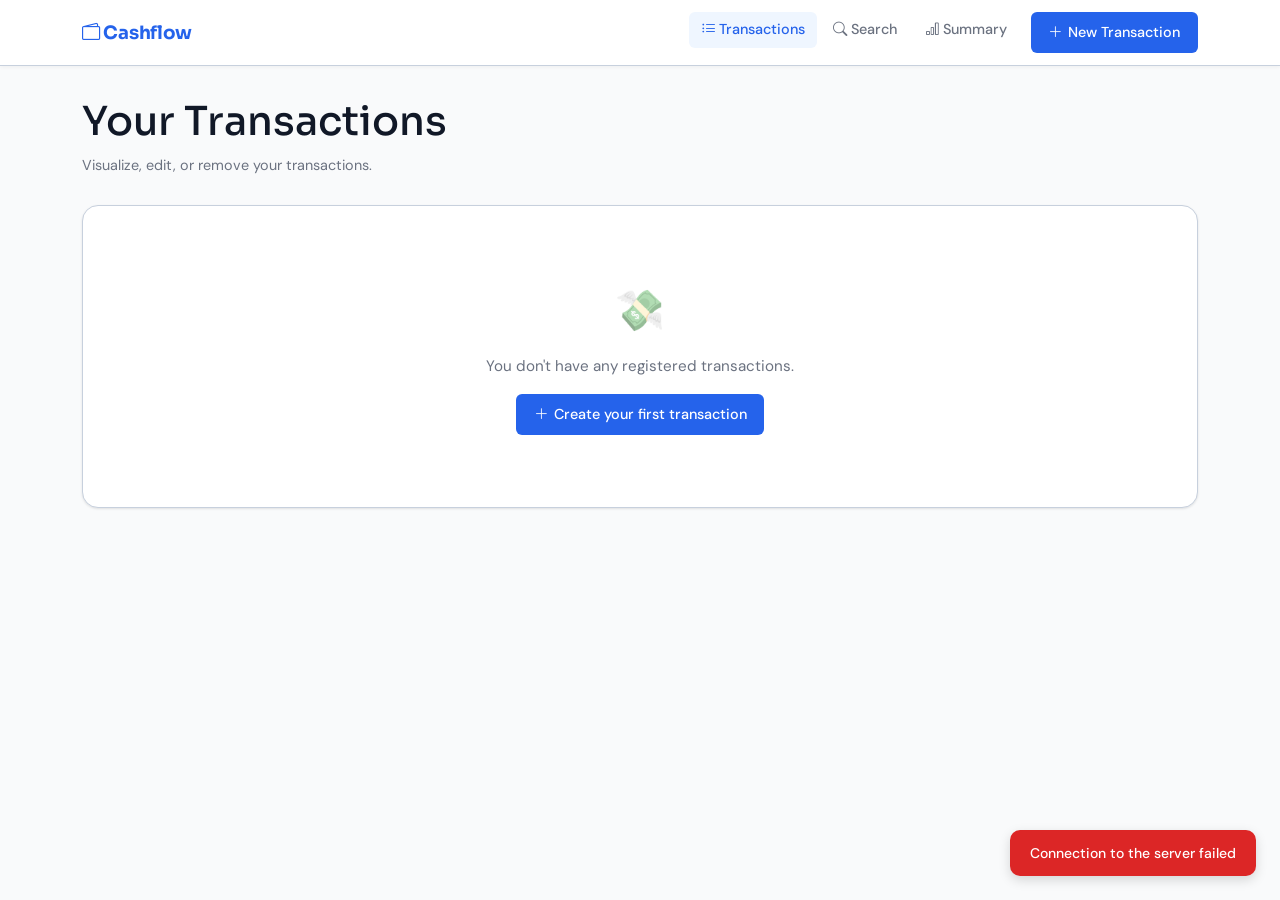
<file: index.html>
<!DOCTYPE html>
<html>
    <head>
        <meta charset="UTF-8">
        <meta name="viewport" content="width=device-width, initial-scale=1.0">
        <title>Transactions - Cashflow</title>

        <!-- Bootstrap 5: grid, modal, base components -->
        <link rel="stylesheet" href="https://cdn.jsdelivr.net/npm/bootstrap@5.3.0/dist/css/bootstrap.min.css">
        
        <!-- Bootstrap Icons: SVG icons -->
         <link rel="stylesheet" href="https://cdn.jsdelivr.net/npm/bootstrap-icons@1.11.0/font/bootstrap-icons.css">
           
         <link rel="stylesheet" href="css/style.css">
    </head>
    <body>   

        <!-- Expands into a normal navbar at large screens -->
        <nav class="navbar navbar-expand-lg">
            <div class="container">
                <a href="index.html" class="navbar-brand">
                    <i class="bi bi-wallet2"></i> Cashflow
                </a>

                <!-- Hamburger button -->
                <button class="navbar-toggler" type="button" data-bs-toggle="collapse" data-bs-target="#navbarMenu">
                    <span class="navbar-toggler-icon"></span>
                </button>

                <div class="collapse navbar-collapse" id="navbarMenu">
                    <ul class="navbar-nav ms-auto gap-1">
                        <li class="nav-item">
                            <a href="index.html" class="nav-link active">
                                <i class="bi bi-list-ul"></i> Transactions
                            </a>
                        </li>
                        <li>
                            <a href="search.html" class="nav-link">
                                <i class="bi-search"></i> Search
                            </a>
                        </li>
                        <li class="nav-item">
                            <a href="summary.html" class="nav-link">
                                <i class="bi bi-bar-chart"></i> Summary
                            </a>
                        </li>
                        <li class="nav-item">
                            <a href="create.html" class="btn-primary-cf ms-2">
                                <i class="bi bi-plus-lg"></i>New Transaction
                            </a>
                        </li>
                    </ul>
                </div>
            </div>
        </nav>

        <main class="container mt-page">
            
            <div class="page-header d-flex justify-content-between align-items-start">
                <div>
                    <h1>Your Transactions</h1>
                    <p>Visualize, edit, or remove your transactions.</p>
                </div>
            </div>

            
            <div class="cf-card">

                <!-- Loading state: visible while fetch is running -->
                <div id="loading-state" class="text-center py-4">
                    <div class="cf-spinner"></div>
                    <p class="text-muted-cf mt-2" style="font-size:0.85rem;">Loading Transactions...</p>
                </div>

                <!-- Shown when there is no registered transactions -->
                <div id="empty-state" class="empty-state d-none">
                    <div class="icon">💸</div>
                    <p>You don't have any registered transactions.</p>
                    <a href="create.html" class="btn-primary-cf">
                        <i class="bi bi-plus-lg"></i> Create your first transaction
                    </a>
                </div>

                <!-- Only visible where there is data -->
                 <div id="table-wrapper" class="d-none">

                    <div style="overflow-x: auto;">
                        <table class="cf-table">
                            <thead>
                                <tr>
                                    <th>ID</th>
                                    <th>Description</th>
                                    <th>Value</th>
                                    <th>Date</th>
                                    <th>Type</th>
                                    <th>Category</th>
                                    <th>Actions</th>
                                </tr>
                            </thead>

                            <!-- This is where the JS is going to insert table rows -->
                            <tbody id="transactions-tbody">
                            </tbody>
                        </table>
                    </div>
                 </div>
            </div>
        </main>

        <!-- Visualizing the description -->

        <div class="modal fade" id="descriptionModal" tabindex="-1" aria-labelledby="descriptionModalLabel" aria-hidden="true">
            <div class="modal-dialog modal-dialog-centered">
                <div class="modal-content" style="border-radius: var(--radius-lg); border: 1px solid var(--color-border);">
                    <div class="modal-header" style="border-bottom: 1px solid var(--color-border);">
                        <h5 class="modal-title" id="descriptionModalLabel" style="font-family: var(--font-heading); font-size: 1rem;">
                    Transaction's Description
                        </h5>
                        <button type="button" class="btn-close" data-bs-dismiss="modal" aria-label="Close"></button>
                    </div>
                    <div class="modal-body">
                        <p id="modal-description-text" style="margin: 0; line-height: 1.7; color: var(--color-text);"></p>
                    </div>
                    <div class="modal-footer" style="border-top: 1px solid var(--color-border);">
                        <button type="button" class="btn-secondary-cf" data-bs-dismiss="modal">Close</button>
                    </div>
                </div>
            </div>
        </div>

        <!-- Confirm delete action -->
        <div class="modal fade" id="deleteModal" tabIndex="-1" arialabelledby="deleteModalLabel" aria-hidden="true">
            <div class="modal-dialog modal-dialog-centered modal-sm">
                <div class="modal-content" style="border-radius: var(--radius-lg); border: 1px solid var(--color-border);">
                    <div class="modal-header" style="border-bottom: 1px solid var(--color-border);">
                        <h5 class="modal-title" id="deleteModalLabel" style="font-family: var(--font-heading); font-size: 1rem;">
                            Confirm Deletion
                        </h5>
                        <button type="button" class="btn-close" data-bs-dismiss="modal" aria-label="Fechar"></button>
                    </div>
                    <div class="modal-body">
                        <p style="margin: 0; font-size: 0.9rem; color: var(--color-text-muted);">
                            Are you sure you want to remove this transaction? This action cannot be undone.
                        </p>
                    </div>
                    <div class="modal-footer" style="border-top: 1px solid var(--color-border); gap: 0.5rem;">
                        <button type="button" class="btn-secondary-cf" data-bs-dismiss="modal">Cancel</button>
                        
                        <button type="button" class="btn-primary-cf" id="confirm-delete-btn"
                                style="background-color: var(--color-expense);">
                            <i class="bi bi-trash"></i> Delete
                        </button>
                    </div>
                </div>
            </div>
        </div>

        <!--- Bootstrap JS (necessary for modals, navbar collapse, etc.) -->
        <script src="https://cdn.jsdelivr.net/npm/bootstrap@5.3.0/dist/js/bootstrap.bundle.min.js"></script>

        <!-- Loads the API layer bofore index.js -->
        <script src="js/api.js"></script>

        <script src="js/index.js"></script>

    </body>
</html>
</file>
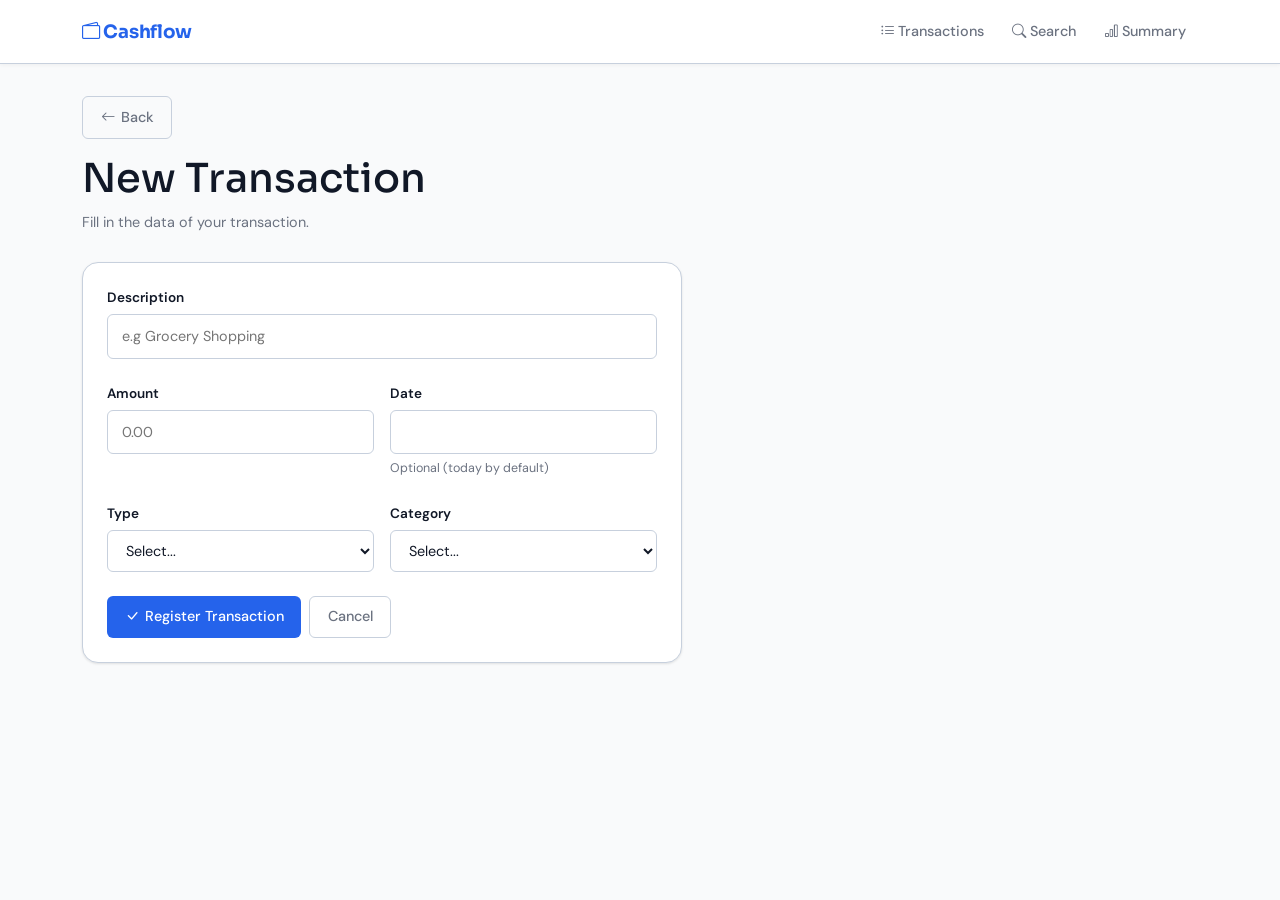
<file: create.html>
<!DOCTYPE html>
<html>
    <head>
        <meta charset="UTF-8">
        <meta name="viewport" content="width=device-width, initial-scale=1.0">
        <title>New Transaction - Cashflow</title>
        <link rel="stylesheet" href="https://cdn.jsdelivr.net/npm/bootstrap@5.3.0/dist/css/bootstrap.min.css">
        <link rel="stylesheet" href="https://cdn.jsdelivr.net/npm/bootstrap-icons@1.11.0/font/bootstrap-icons.css">
        <link rel="stylesheet" href="css/style.css">
    </head>
    <body>
        <nav class="navbar navbar-expand-lg">
            <div class="container">
                <a href="index.html" class="navbar-brand">
                    <i class="bi bi-wallet2"></i> Cashflow
                </a>
                <button class="navbar-toggler" type="button" data-bs-toggle="collapse" data-bs-target="#navbarMenu">
                    <span class="navbar-toggler-icon"></span>
                </button>
                <div class="collapse navbar-collapse" id="navbarMenu">
                    <ul class="navbar-nav ms-auto gap-1">
                        <li class="nav-item">
                            <a href="index.html" class="nav-link">
                                <i class="bi bi-list-ul"></i> Transactions
                            </a>
                        </li>
                        <li class="nav-item">
                            <a href="search.html" class="nav-link">
                                <i class="bi bi-search"></i> Search
                            </a>
                        </li>
                        <li class="nav-item">
                            <a href="summary.html" class="nav-link">
                                <i class="bi bi-bar-chart"></i> Summary
                            </a>
                        </li>
                    </ul>
                </div>
            </div>
        </nav>
        
        <main class="container mt-page">
            <div class="page-header">
                <a href="index.html" class="btn-secondary-cf mb-3" style="width: fit-content;">
                    <i class="bi bi-arrow-left"></i> Back 
                </a>
                <h1>New Transaction</h1>
                <p>Fill in the data of your transaction.</p>
            </div>
            
            <!-- Card Form -->
            <div class="cf-card" style="max-width: 600px;">
                <!-- The submit is intercepted by JS to avoid page reload -->
                <form id="create-form" novalidate>
                    <div class="mb-4">
                        <label for="description" class="cf-label">Description</label>
                        <input 
                        type="text"
                        id="description"
                        class="cf-input"
                        placeholder="e.g Grocery Shopping"
                        maxlength="255"
                        >
                        <span class="cf-error" id="error-description">The description can not be empty</span>
                    </div>
                    <!-- Grid with two inputs side by side -->
                     <div class="row g-3 mb-4">
                        <div class="col-sm-6">
                            <label for="amount" class="cf-label">Amount</label>
                            <input 
                            type="number"
                            id="amount"
                            class="cf-input"
                            placeholder="0.00"
                            min="0"
                            step="0.01"
                            >
                            <span class="cf-error" id="error-amount">Fill in a positive value</span>
                        </div>
                        <div class="col-sm-6">
                            <label for="date" class="cf-label">Date</label>
                            <input 
                            type="text"
                            id="date"
                            class="cf-input"
                            onfocus="(this.type='date')"
                            onblur="if(!this.value)this.type='text'"
                            >
                            <span style="font-size: 0.78rem; color: var(--color-text-muted); margin-top: 0.3rem; display: block;">
                                Optional (today by default)
                            </span>
                        </div>
                     </div>
                     <!-- Type and Category -->
                     <div class="row g-3 mb-4">
                        <div class="col-sm-6">
                            <label for="type" class="cf-label">Type</label>
                            <select id="type" class="cf-select">
                                <option value="" disabled selected hidden>Select...</option>
                                <option value="INCOME">Income</option>
                                <option value="EXPENSE">Expense</option>
                            </select>
                            <span class="cf-error" id="error-type">
                                Select a transaction type
                            </span>
                        </div>
                        <div class="col-sm-6">
                            <label for="category" class="cf-label">Category</label>
                            <select id="category" class="cf-select">
                                <option value="" disabled selected hidden>Select...</option>
                                <option value="FOOD">Food</option>
                                <option value="LEISURE">Leisure</option>
                                <option value="HEALTH">Health</option>
                                <option value="SALARY">Salary</option>
                            </select>
                            <span class="cf-error" id="error-category">Select a category</span>
                        </div>
                     </div>

                     <!-- Action buttons -->
                    <div class="d-flex gap-2 justify-content-start">
                        <button type="submit" class="btn-primary-cf" id="submit-btn">
                            <i class="bi bi-check-lg"></i> Register Transaction
                        </button>
                        <a href="index.html" class="btn-secondary-cf">Cancel</a>
                    </div>
                </form>
            </div>
        </main>

        <script src="https://cdn.jsdelivr.net/npm/bootstrap@5.3.0/dist/js/bootstrap.bundle.min.js"></script>
        <script src="js/api.js"></script>
        <script src="js/create.js"></script>
    </body>
</html>
</file>
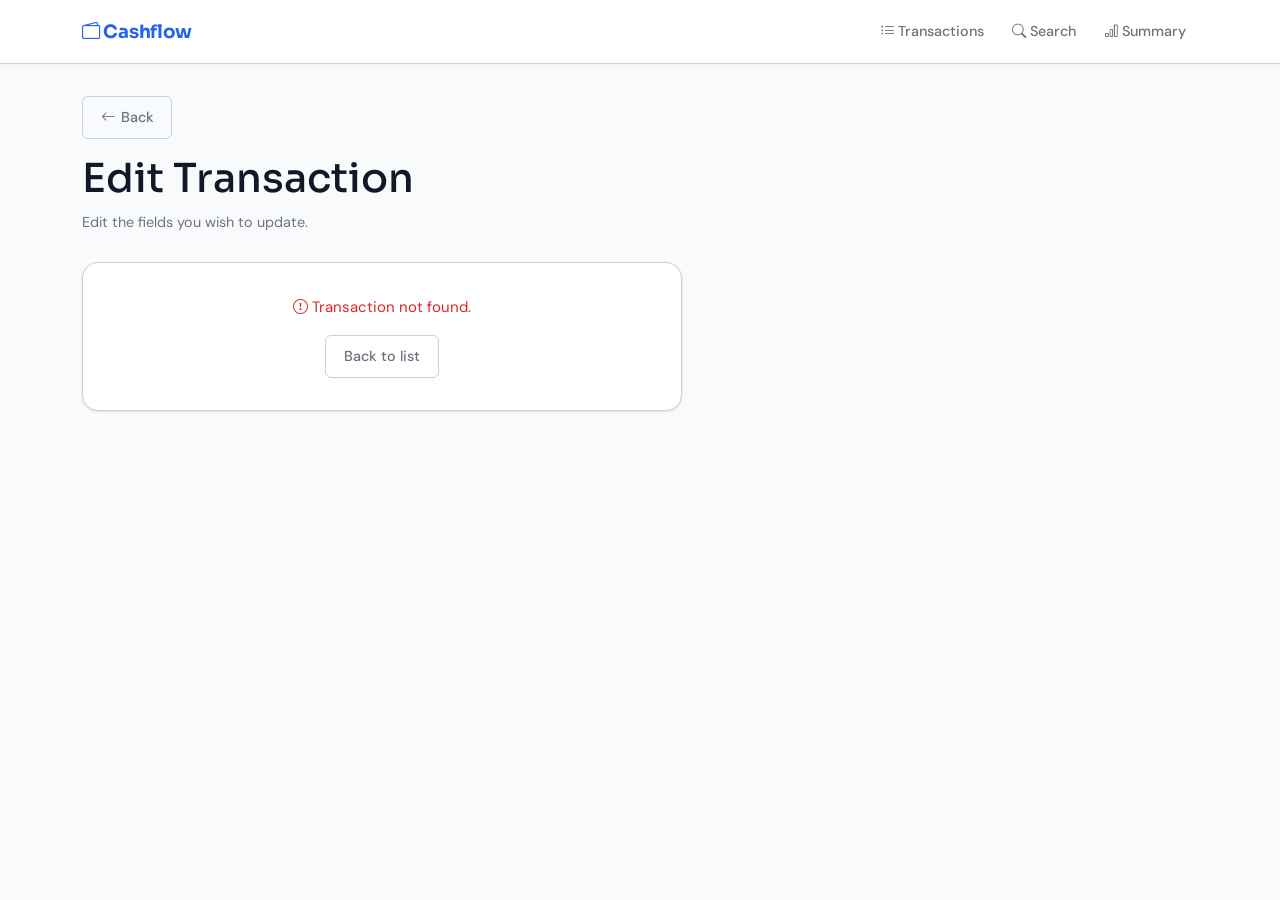
<file: edit.html>
<!DOCTYPE html>
<html>
    <head>
        <meta charset="UTF-8">
        <meta name="viewport" content="width=device-width, initial-scale=1.0">
        <title>Edit Transaction — Cashflow</title>
        <link href="https://cdn.jsdelivr.net/npm/bootstrap@5.3.0/dist/css/bootstrap.min.css" rel="stylesheet">
        <link rel="stylesheet" href="https://cdn.jsdelivr.net/npm/bootstrap-icons@1.11.0/font/bootstrap-icons.css">
        <link rel="stylesheet" href="css/style.css">
    </head>
    <body>
        <nav class="navbar navbar-expand-lg">
            <div class="container">
                <a class="navbar-brand" href="index.html">
                    <i class="bi bi-wallet2"></i> Cashflow
                </a>
                <button class="navbar-toggler" type="button" data-bs-toggle="collapse" data-bs-target="#navbarMenu">
                    <span class="navbar-toggler-icon"></span>
                </button>
                <div class="collapse navbar-collapse" id="navbarMenu">
                    <ul class="navbar-nav ms-auto gap-1">
                        <li class="nav-item">
                            <a class="nav-link" href="index.html">
                                <i class="bi bi-list-ul"></i> Transactions
                            </a>
                        </li>
                        <li class="nav-item">
                            <a class="nav-link" href="search.html">
                                <i class="bi bi-search"></i> Search
                            </a>
                        </li>
                        <li class="nav-item">
                            <a class="nav-link" href="summary.html">
                                <i class="bi bi-bar-chart"></i> Summary
                            </a>
                        </li>
                    </ul>
                </div>
            </div>
        </nav>

        <main class="container mt-page">

            <div class="page-header">
                <a href="index.html" class="btn-secondary-cf mb-3" style="width: fit-content;">
                    <i class="bi bi-arrow-left"></i> Back
                </a>
                 <!-- ID transaction inserted via JS -->
                <h1>Edit Transaction <span id="transaction-id-title" style="color: var(--color-text-muted); font-size: 1rem; font-weight: 500;"></span></h1>
                <p>Edit the fields you wish to update.</p>
            </div>
             <!-- Loading state while searching for transaction data -->
            <div id="loading-state" class="cf-card text-center py-4" style="max-width: 600px;">
                <div class="cf-spinner"></div>
                <p class="text-muted-cf mt-2" style="font-size:0.85rem;">Loading data...</p>
            </div>

            <!-- Error state (Invalid ID or transaction not found) -->
            <div id="error-state" class="cf-card d-none" style="max-width: 600px; text-align: center; padding: 2rem;">
                <p style="color: var(--color-expense); margin: 0;">
                    <i class="bi bi-exclamation-circle"></i>
                    Transaction not found.
                </p>
                <a href="index.html" class="btn-secondary-cf mt-3" style="display: inline-flex;">Back to list</a>
            </div>

            <!-- Editing form (initially hidden, shown after data is fetched) -->
            <div class="cf-card d-none" id="form-card" style="max-width: 600px;">
                <form id="edit-form" novalidate>
                    <div class="mb-4">
                        <label class="cf-label" for="description">Description</label>
                        <input type="text" id="description" class="cf-input" placeholder="Ex: Compras no mercado" maxlength="255">
                        <span class="cf-error" id="error-description">The description cannot be empty.</span>
                    </div>

                    <div class="row g-3 mb-4">
                        <div class="col-sm-6">
                            <label class="cf-label" for="amount">Amount (R$)</label>
                            <input type="number" id="amount" class="cf-input" placeholder="0,00" min="0" step="0.01">
                            <span class="cf-error" id="error-amount">Enter a positive value.</span>
                        </div>
                        <div class="col-sm-6">
                            <label class="cf-label" for="date">Date</label>
                            <input type="date" id="date" class="cf-input">
                        </div>
                    </div>

                    <div class="row g-3 mb-4">
                        <div class="col-sm-6">
                            <label class="cf-label" for="type">Type</label>
                            <select id="type" class="cf-select">
                                <option value="">Select...</option>
                                <option value="INCOME">Income</option>
                                <option value="EXPENSE">Expense</option>
                            </select>
                            <span class="cf-error" id="error-type">Select the transaction type.</span>
                        </div>
                        <div class="col-sm-6">
                            <label class="cf-label" for="category">Category</label>
                            <select id="category" class="cf-select">
                                <option value="">Select...</option>
                                <option value="FOOD">Food</option>
                                <option value="LEISURE">Leisure</option>
                                <option value="HEALTH">Health</option>
                                <option value="SALARY">Salary</option>
                            </select>
                            <span class="cf-error" id="error-category">Select the category.</span>
                        </div>
                    </div>
                    <div class="d-flex gap-2 justify-content-end">
                        <a href="index.html" class="btn-secondary-cf">Cancel</a>
                        <button type="submit" class="btn-primary-cf" id="submit-btn">
                            <i class="bi bi-check-lg"></i> Save Changes
                        </button>
                    </div>
                </form>
            </div>
        </main>

        <script src="https://cdn.jsdelivr.net/npm/bootstrap@5.3.0/dist/js/bootstrap.bundle.min.js"></script>
        <script src="js/api.js"></script>
        <script src="js/edit.js"></script>
    </body>
</html>
</file>
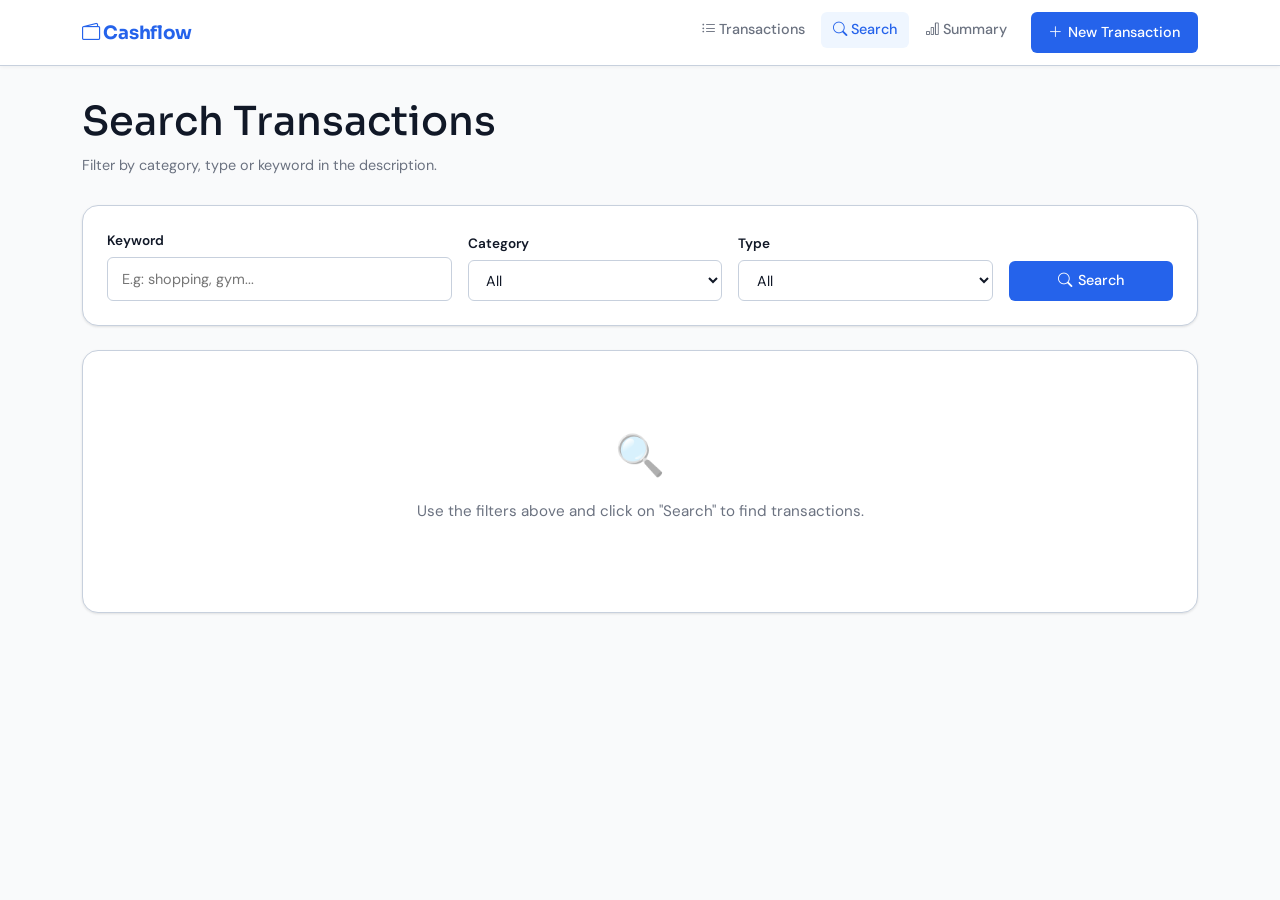
<file: search.html>
<!DOCTYPE html>
<html>
    <head>
        <meta charset="UTF-8">
        <meta name="viewport" content="width=device-width, initial-scale=1.0">
        <title>Search — CashFlow</title>
        <link href="https://cdn.jsdelivr.net/npm/bootstrap@5.3.0/dist/css/bootstrap.min.css" rel="stylesheet">
        <link rel="stylesheet" href="https://cdn.jsdelivr.net/npm/bootstrap-icons@1.11.0/font/bootstrap-icons.css">
        <link rel="stylesheet" href="css/style.css">
    </head>
    <body>

        <nav class="navbar navbar-expand-lg">
            <div class="container">
                <a class="navbar-brand" href="index.html">
                    <i class="bi bi-wallet2"></i> Cashflow
                </a>
                <button class="navbar-toggler" type="button" data-bs-toggle="collapse" data-bs-target="#navbarMenu">
                    <span class="navbar-toggler-icon"></span>
                </button>
                <div class="collapse navbar-collapse" id="navbarMenu">
                    <ul class="navbar-nav ms-auto gap-1">
                        <li class="nav-item">
                            <a class="nav-link" href="index.html">
                                <i class="bi bi-list-ul"></i> Transactions
                            </a>
                        </li>
                        <li class="nav-item">
                            <a class="nav-link active" href="search.html">
                                <i class="bi bi-search"></i> Search
                            </a>
                        </li>
                        <li class="nav-item">
                            <a class="nav-link" href="summary.html">
                                <i class="bi bi-bar-chart"></i> Summary
                            </a>
                        </li>
                        <li class="nav-item">
                            <a class="btn-primary-cf ms-2" href="create.html">
                                <i class="bi bi-plus-lg"></i> New Transaction
                            </a>
                        </li>
                    </ul>
                </div>
            </div>
        </nav>

        <main class="container mt-page">

            <div class="page-header">
                <h1>Search Transactions</h1>
                <p>
                    Filter by category, type or keyword in the description.
                </p>
            </div>

            <!-- Card with filters -->
            <div class="cf-card mb-4">
                <div class="row g-3 align-items-end">
                    <div class="col-sm-4">
                        <label class="cf-label" for="filter-keyword">Keyword</label>
                        <input
                            type="text"
                            id="filter-keyword"
                            class="cf-input"
                            placeholder="E.g: shopping, gym..."
                        >
                    </div>

                    <div class="col-sm-3">
                        <label class="cf-label" for="filter-category">Category</label>
                        <select id="filter-category" class="cf-select">
                            <option value="">All</option>
                            <option value="FOOD">Food</option>
                            <option value="LEISURE">Leisure</option>
                            <option value="HEALTH">Health</option>
                            <option value="SALARY">Salary</option>
                        </select>
                    </div>

                    <div class="col-sm-3">
                        <label class="cf-label" for="filter-type">Type</label>
                        <select id="filter-type" class="cf-select">
                            <option value="">All</option>
                            <option value="INCOME">Income</option>
                            <option value="EXPENSE">Expense</option>
                        </select>
                    </div>

                    <div class="col-sm-2">
                        <button id="search-btn" class="btn-primary-cf" style="width: 100%; justify-content: center;">
                            <i class="bi bi-search"></i> Search
                        </button>
                    </div>

                </div>

            </div>

            <!-- Results area -->
            <div class="cf-card">

                <!-- Initial instructions -->
                <div id="initial-state" class="empty-state">
                    <div class="icon">🔍</div>
                    <p>
                        Use the filters above and click on "Search" to find transactions.
                    </p>
                </div>

                <!-- Spinner -->
                <div id="loading-state" class="text-center py-4 d-none">
                    <div class="cf-spinner"></div>
                    <p class="text-muted-cf mt-2" style="font-size:0.85rem;">Searching...</p>
                </div>

                <!-- No results -->
                <div id="empty-state" class="empty-state d-none">
                    <div class="icon">📭</div>
                    <p>No transaction found.</p>
                </div>

                <!-- Results table -->
                <div id="results-wrapper" class="d-none">
                    <!-- Results counter -->
                    <p id="results-count" style="font-size: 0.85rem; color: var(--color-text-muted); margin-bottom: 1rem;"></p>
                    <div style="overflow-x: auto;">
                        <table class="cf-table">
                            <thead>
                                <tr>
                                    <th>ID</th>
                                    <th>Description</th>
                                    <th>Amount</th>
                                    <th>Date</th>
                                    <th>Type</th>
                                    <th>Category</th>
                                </tr>
                            </thead>
                            <tbody id="results-tbody"></tbody>
                        </table>
                    </div>
                </div>

            </div>

        </main>

        <script src="https://cdn.jsdelivr.net/npm/bootstrap@5.3.0/dist/js/bootstrap.bundle.min.js"></script>
        <script src="js/api.js"></script>
        <script src="js/search.js"></script>

    </body>
</html>
</file>
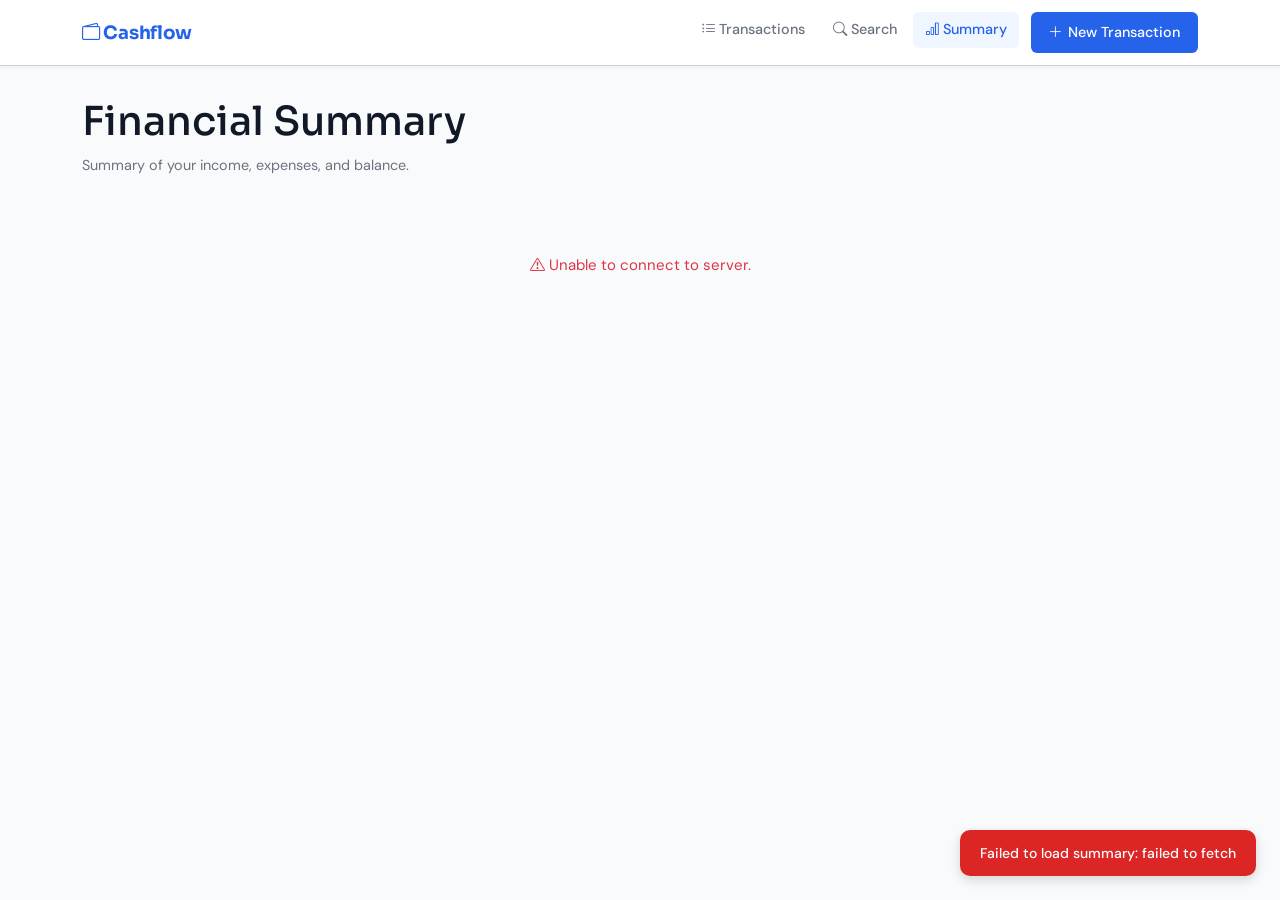
<file: summary.html>
<!DOCTYPE html>
<html>
    <head>
        <meta charset="UTF-8">
        <meta name="viewport" content="width=device-width, initial-scale=1.0">
        <title>Summary - Cashflow</title>
        <link href="https://cdn.jsdelivr.net/npm/bootstrap@5.3.0/dist/css/bootstrap.min.css" rel="stylesheet">
        <link rel="stylesheet" href="https://cdn.jsdelivr.net/npm/bootstrap-icons@1.11.0/font/bootstrap-icons.css">
        <link rel="stylesheet" href="css/style.css">
    </head>
    <body>

        <nav class="navbar navbar-expand-lg">
            <div class="container">
                <a class="navbar-brand" href="index.html">
                    <i class="bi bi-wallet2"></i> Cashflow
                </a>
                <button class="navbar-toggler" type="button" data-bs-toggle="collapse" data-bs-target="#navbarMenu">
                    <span class="navbar-toggler-icon"></span>
                </button>
                <div class="collapse navbar-collapse" id="navbarMenu">
                    <ul class="navbar-nav ms-auto gap-1">
                        <li class="nav-item"><a class="nav-link" href="index.html"><i class="bi bi-list-ul"></i> Transactions</a></li>
                        <li class="nav-item"><a class="nav-link" href="search.html"><i class="bi bi-search"></i> Search</a></li>
                        <li class="nav-item"><a class="nav-link active" href="summary.html"><i class="bi bi-bar-chart"></i> Summary</a></li>
                        <li class="nav-item"><a class="btn-primary-cf ms-2" href="create.html"><i class="bi bi-plus-lg"></i> New Transaction</a></li>
                    </ul>
                </div>
            </div>
        </nav>

        <main class="container mt-page">

            <div class="page-header">
                <h1>Financial Summary</h1>
                <p>Summary of your income, expenses, and balance.</p>
            </div>

            <!-- Loading state -->
            <div id="loading-state" class="text-center py-5">
                <div class="cf-spinner"></div>
                <p class="text-muted-cf mt-2" style="font-size:0.85rem;">Calculating summary...</p>
            </div>

            <!-- Three summary cards (hidden until complete load) -->
            <div id="summary-cards" class="row g-4 d-none">

                <!-- Card: total for income -->
                <div class="col-md-4">
                    <div class="summary-card income">
                        <div class="label">
                            <i class="bi bi-arrow-down-circle"></i> Income Total
                        </div>
                        <!-- Value inserted via JS -->
                        <div class="value" id="income-value">—</div>
                    </div>
                </div>

                <!-- Card: total for expenses -->
                <div class="col-md-4">
                    <div class="summary-card expense">
                        <div class="label">
                            <i class="bi bi-arrow-up-circle"></i> Expenses Total
                        </div>
                        <div class="value" id="expense-value">—</div>
                    </div>
                </div>

                <!-- Card: Final Balance -->
                <div class="col-md-4">
                    <div class="summary-card balance">
                        <div class="label">
                            <i class="bi bi-wallet"></i> Final Balance
                        </div>
                        <div class="value" id="balance-value">—</div>
                        <div id="balance-message" style="font-size: 0.82rem; margin-top: 0.5rem; color: var(--color-text-muted);"></div>
                    </div>
                </div>

            </div>

            <!-- Link to see transactions -->
            <div id="summary-footer" class="d-none mt-4" style="text-align: center;">
                <a href="index.html" class="btn-secondary-cf" style="display: inline-flex;">
                    <i class="bi bi-list-ul"></i> See all transactions
                </a>
            </div>

        </main>

        <script src="https://cdn.jsdelivr.net/npm/bootstrap@5.3.0/dist/js/bootstrap.bundle.min.js"></script>
        <script src="js/api.js"></script>
        <script src="js/summary.js"></script>

    </body>
</html>
</file>
<file: css/style.css>
@import url('https://fonts.googleapis.com/css2?family=DM+Sans:wght@400;500;600&family=Sora:wght@600;700&display=swap');

:root {
    --color-primary:      #2563EB;  /* main blue: buttons, active links       */
    --color-primary-soft: #EFF6FF;  /* light blue: soft backgrounds           */
    --color-income:       #16A34A;  /* green: INCOME transactions             */
    --color-income-soft:  #F0FDF4;  /* light green: income badge background   */
    --color-expense:      #DC2626;  /* red: expanse transactions              */
    --color-expense-soft: #FEF2F2;  /* light red: expense badge background    */
    --color-text:         #111827;  /* near black: primary text               */
    --color-text-muted:   #6B7280;  /* gray: secondary text, dates, labels    */
    --color-border:       #c7d0dd;  /* light gray: card and table borders     */
    --color-bg:           #F9FAFB;  /* page background                         */
    --color-white:        #FFFFFF;

    --font-body:    'DM Sans', sans-serif;
    --font-heading: 'Sora', sans-serif;

    --radius-sm:  6px;
    --radius-md:  10px;
    --radius-lg:  16px;

    --shadow-card:       0 1px 3px rgba(0,0,0,0.07), 0 1px 2px rgba(0,0,0,0.04);
    --shadow-card-hover: 0 4px 12px rgba(0,0,0,0.10);
}

*, *::before, *::after {
    box-sizing: border-box;
}

body {
    font-family: var(--font-body);
    background-color: var(--color-bg);
    color: var(--color-text);
    font-size: 15px;
    line-height: 1.6;
    min-height: 100vh;
}

h1, h2, h3, h4, h5 {
    font-family: var(--font-heading);
}

.navbar {
    background-color: var(--color-white) !important;
    border-bottom: 1px solid var(--color-border);
    padding: 0.75rem 0;
    box-shadow: 0 1px 4px rgba(0,0,0,0.05);
}

.navbar-brand {
    font-family: var(--font-heading);
    font-size: 1.15rem;
    color: var(--color-primary) !important;
    font-weight: 700;
    letter-spacing: -0.3px;
}

.nav-link {
    color: var(--color-text-muted) !important;
    font-weight: 500;
    font-size: 0.9rem;
    padding: 0.4rem 0.75rem !important;
    border-radius: var(--radius-sm);
    transition: color 0.15s, background 0.15s;
}

/* Highlights the link of the current page */
.nav-link.active,
.nav-link:hover {
    color: var(--color-primary) !important;
    background-color: var(--color-primary-soft);
}

/* Generic card */
.cf-card {
    background: var(--color-white);
    border: 1px solid var(--color-border);
    border-radius: var(--radius-lg);
    padding: 1.5rem;
    box-shadow: var(--shadow-card);
}

.page-header {
    margin-bottom: 1.75rem;
}

page-header h1 {
    font-size: 1.5rem;
    font-weight: 700;
    color: var(--color-text);
    margin-bottom: 0.2rem;
}

.page-header p {
    color: var(--color-text-muted);
    margin: 0;
    font-size: 0.9rem;
}


/* Badges of INCOME/EXPENSE */
.badge-income {
    background-color: var(--color-income-soft);
    color: var(--color-income);
    font-size: 0.75rem;
    font-weight: 600;
    padding: 0.25rem 0.6rem;
    border-radius: 999px;  /* pill shape */
    display: inline-block;
}

.badge-expense {
    background-color: var(--color-expense-soft);
    color: var(--color-expense);
    font-size: 0.75rem;
    font-weight: 600;
    padding: 0.25rem 0.6rem;
    border-radius: 999px;
    display: inline-block;
}

.badge-category {
    background-color: var(--color-primary-soft);
    color: var(--color-primary);
    font-size: 0.72rem;
    font-weight: 500;
    padding: 0.2rem 0.55rem;
    border-radius: 999px;
    display: inline-block;
}

.cf-table {
    width: 100%;
    border-collapse: collapse;
}

.cf-table thead th {
    font-size: 0.75rem;
    font-weight: 600;
    text-transform: uppercase;
    letter-spacing: 0.05em;
    color: var(--color-text-muted);
    padding: 0.75rem 1rem;
    border-bottom: 2px solid var(--color-border);
    white-space: nowrap;
}

.cf-table tbody td {
    padding: 0.875rem 1rem;
    border-bottom: 1px solid var(--color-border);
    vertical-align: middle;
    font-size: 0.9rem;
}

.cf-table tbody tr:last-child td {
    border-bottom: none;
}

.cf-table tbody tr {
    transition: background 0.12s;
}

.cf-table tbody tr:hover {
    background-color: var(--color-bg);
}

.description-cell {
    max-width: 220px;
}

.description-text {
    white-space: nowrap;
    overflow: hidden;
    text-overflow: ellipsis;
    display: block;
    max-width: 180px;
}

.btn-description {
    background: none;
    border: none;
    color: var(--color-primary);
    font-size: 0.78rem;
    padding: 0;
    cursor: pointer;
    text-decoration: underline;
    text-underline-offset: 2px;
}

.btn-action {
    background: none;
    border: 1px solid var(--color-border);
    border-radius: var(--radius-sm);
    padding: 0.3rem 0.55rem;
    font-size: 0.82rem;
    cursor: pointer;
    transition: all 0.15s;
    color: var(--color-text-muted);
    text-decoration: none;
    display: inline-flex;
    align-items: center;
    gap: 4px;
}

.btn-action:hover {
    border-color: var(--color-primary);
    color: var(--color-primary);
}

.btn-action.delete:hover {
    border-color: var(--color-expense);
    color: var(--color-expense);
    background-color: var(--color-expense-soft);
}

/* Main button */
.btn-primary-cf {
    background-color: var(--color-primary);
    color: var(--color-white);
    border: none;
    border-radius: var(--radius-sm);
    padding: 0.55rem 1.1rem;
    font-size: 0.9rem;
    font-weight: 500;
    cursor: pointer;
    transition: opacity 0.15s, transform 0.1s;
    text-decoration: none;
    display: inline-flex;
    align-items: center;
    gap: 6px;
    font-family: var(--font-body);
}

 
.btn-primary-cf:hover {
    opacity: 0.88;
    color: var(--color-white);
}
 
.btn-primary-cf:active {
    transform: scale(0.97);
}
 
/* Secondary button */
.btn-secondary-cf {
    background-color: transparent;
    color: var(--color-text-muted);
    border: 1px solid var(--color-border);
    border-radius: var(--radius-sm);
    padding: 0.55rem 1.1rem;
    font-size: 0.9rem;
    font-weight: 500;
    cursor: pointer;
    transition: all 0.15s;
    text-decoration: none;
    display: inline-flex;
    align-items: center;
    gap: 6px;
    font-family: var(--font-body);
}
 
.btn-secondary-cf:hover {
    border-color: var(--color-text);
    color: var(--color-text);
}

/* Form */
.cf-label {
    font-size: 0.85rem;
    font-weight: 600;
    color: var(--color-text);
    margin-bottom: 0.35rem;
    display: block;
}

.cf-input,
.cf-select {
    width: 100%;
    padding: 0.6rem 0.85rem;
    border: 1px solid var(--color-border);
    border-radius: var(--radius-sm);
    font-family: var(--font-body);
    font-size: 0.9rem;
    color: var(--color-text);
    background: var(--color-white);
    transition: border-color 0.15s, box-shadow 0.15s;
    outline: none;
}
 
.cf-input:focus,
.cf-select:focus {
    border-color: var(--color-primary);
    box-shadow: 0 0 0 3px rgba(37, 99, 235, 0.1);
}

/* Error msg below the input */
.cf-error {
    font-size: 0.8rem;
    color: var(--color-expense);
    margin-top: 0.3rem;
    display: none;  
}

/* Shown when there is no transactions to show */
.empty-state {
    text-align: center;
    padding: 3rem 1rem;
    color: var(--color-text-muted);
}

.empty-state {
    text-align: center;
    padding: 3rem 1rem;
    color: var(--color-text-muted);
}
 
.empty-state .icon {
    font-size: 2.5rem;
    margin-bottom: 0.75rem;
    opacity: 0.5;
}
 
.empty-state p {
    font-size: 0.95rem;
    margin-bottom: 1rem;
}

/* Summary cards (summary.html) */
.summary-card {
    background: var(--color-white);
    border: 1px solid var(--color-border);
    border-radius: var(--radius-lg);
    padding: 1.5rem;
    box-shadow: var(--shadow-card);
    transition: box-shadow 0.2s;
}

.summary-card:hover {
    box-shadow: var(--shadow-card-hover);
}
 
.summary-card .label {
    font-size: 0.78rem;
    font-weight: 600;
    text-transform: uppercase;
    letter-spacing: 0.06em;
    color: var(--color-text-muted);
    margin-bottom: 0.5rem;
}
 
.summary-card .value {
    font-family: var(--font-heading);
    font-size: 1.75rem;
    font-weight: 700;
}
 
.summary-card.income  .value { color: var(--color-income);  }
.summary-card.expense .value { color: var(--color-expense); }
.summary-card.balance .value { color: var(--color-primary); }

/* Toast feedback */
#toast-container {
    position: fixed;
    bottom: 1.5rem;
    right: 1.5rem;
    z-index: 9999;
    display: flex;
    flex-direction: column;
    gap: 0.5rem;
}

.cf-toast {
    background: var(--color-text);
    color: var(--color-white);
    padding: 0.75rem 1.25rem;
    border-radius: var(--radius-md);
    font-size: 0.875rem;
    font-weight: 500;
    box-shadow: 0 4px 12px rgba(0,0,0,0.15);
    animation: toast-in 0.2s ease;
}

.cf-toast.success { background: var(--color-income); }
.cf-toast.error   { background: var(--color-expense); }

@keyframes toast-in {
    from { opacity: 0; transform: translateY(8px); }
    to   { opacity: 1; transform: translateY(0);   }
}
 
/* Loading spinner */
.cf-spinner {
    display: inline-block;
    width: 20px;
    height: 20px;
    border: 2px solid var(--color-border);
    border-top-color: var(--color-primary);
    border-radius: 50%;
    animation: spin 0.6s linear infinite;
}
 
@keyframes spin {
    to { transform: rotate(360deg); }
}
 
/* Utilities */
.text-income  { color: var(--color-income) !important; }
.text-expense { color: var(--color-expense) !important; }
.text-muted-cf { color: var(--color-text-muted) !important; }
.mt-page { margin-top: 2rem; }
</file>
